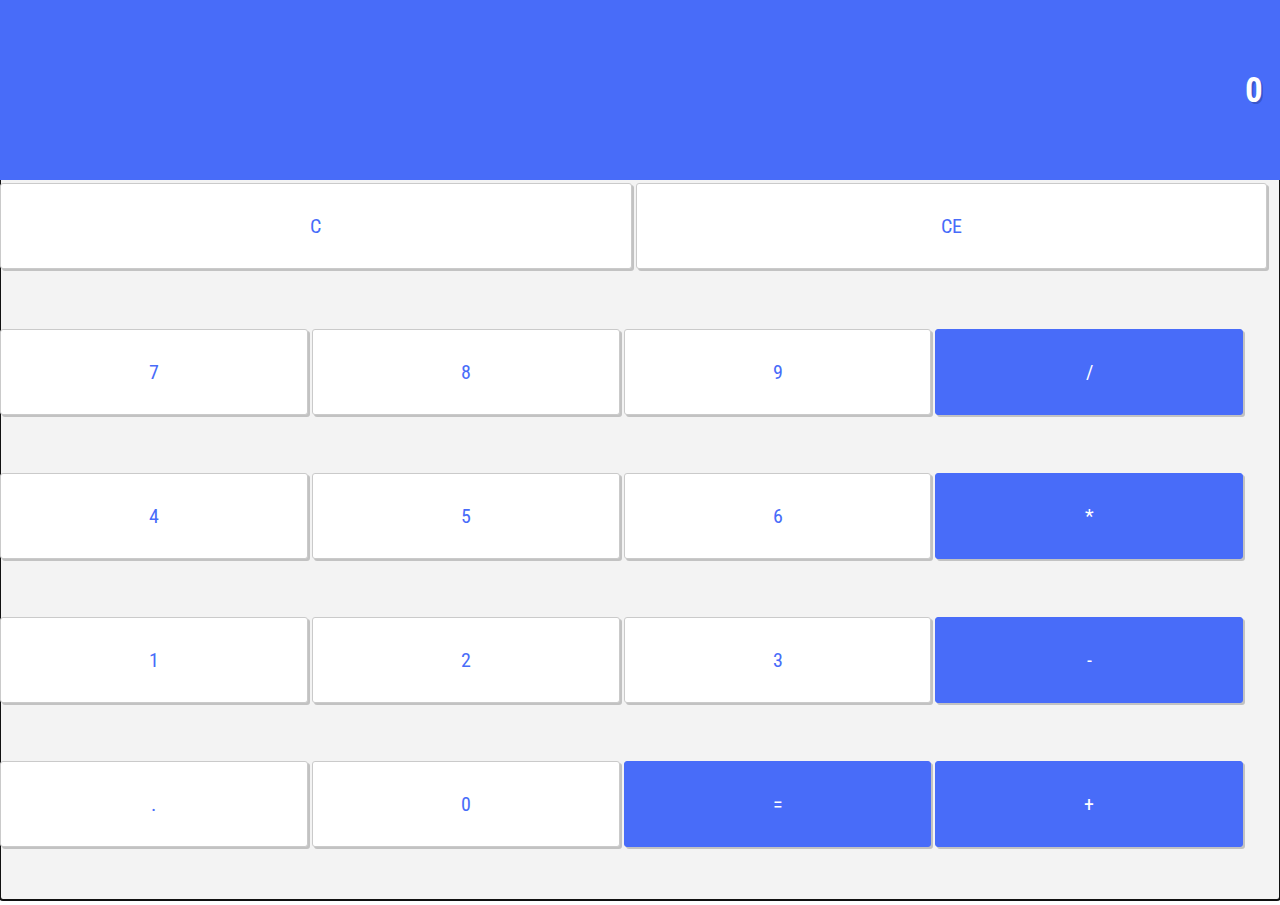
<file: index.html>
﻿<!DOCTYPE html>

<html>
<head>
	<title>Calculator App</title>
	<meta name="viewport" content="initial-scale=1, maximum-scale=1">
	<meta name="apple-mobile-web-app-capable" content="yes"/>
	<link href="content/index.css" rel="stylesheet" type="text/css" />
	<link href="content/animate.css" rel="stylesheet" type="text/css" />
	<link href='http://fonts.googleapis.com/css?family=Roboto+Condensed:400, 700' rel='stylesheet' type='text/css'>
	<script src="scripts/jquery-1.7.1.min.js" type="text/javascript"></script>
	<script src="scripts/jquery.mobile-1.1.0.min.js" type="text/javascript"></script>
	<script src="scripts/ripple.js" type="text/javascript"></script>
</head>
<body>
	<div id="calculator" class="page" data-role="page" data-theme="a" data-rockncoder-jspage="calculator">
		<!-- <header data-role="header">
			<h1>Awesomeculator</h1>
		</header> -->
		<div class="contentBox" data-role="content" >
			<input type="text" disabled="disabled" id="displayControl" value="0" />
			<div class="contentBox-grid-row1 display-animation">
				<div class="contentBox-grid-row1-column">
					<button class="btn animated zoomIn" button onclick="loadContent(1)" data-theme="b" id="keyC" data-rockncoder-tag="C">C</button>
				</div>
				<div class="contentBox-grid-row1-column">
					<button class="btn animated zoomIn" button onclick="loadContent(1)" data-theme="b" id="keyCe" data-rockncoder-tag="CE">CE</button>
				</div>
			</div>
			<div class="contentBox-grid-row2">
				<div class="contentBox-grid-row1-column2">
					<button class="btn animated zoomIn" button onclick="loadContent(1)" data-theme="b" id="key7" data-rockncoder-tag="7">7</button>
				</div>
				<div class="contentBox-grid-row1-column2">
					<button class="btn animated zoomIn" button onclick="loadContent(1)" data-theme="b" id="key8" data-rockncoder-tag="8" >8</button>
				</div>
				<div class="contentBox-grid-row1-column2">
					<button class="btn animated zoomIn" button onclick="loadContent(1)" data-theme="b" id="key9" data-rockncoder-tag="9" >9</button>
				</div>
				<div class="contentBox-grid-row1-column2">
					<button class="btn2 animated zoomIn" button onclick="loadContent(1)" data-theme="e" id="keyDivide" >/</button>
				</div>
			</div>
			<div class="contentBox-grid-row3">
				<div class="contentBox-grid-row1-column2">
					<button class="btn animated zoomIn" button onclick="loadContent(1)" data-theme="b" id="key4" data-rockncoder-tag="4" >4</button>
				</div>
				<div class="contentBox-grid-row1-column2">
					<button class="btn animated zoomIn" button onclick="loadContent(1)" data-theme="b" id="key5" data-rockncoder-tag="5" >5</button>
				</div>
				<div class="contentBox-grid-row1-column2">
					<button class="btn animated zoomIn" button onclick="loadContent(1)" data-theme="b" id="key6" data-rockncoder-tag="6" >6</button>
				</div>
				<div class="contentBox-grid-row1-column2">
					<button class="btn2 animated zoomIn" button onclick="loadContent(1)" data-theme="e" id="keyMultiply" >*</button>
				</div>
			</div>
			<div class="contentBox-grid-row3">
				<div class="contentBox-grid-row1-column2">
					<button class="btn animated zoomIn" button onclick="loadContent(1)" data-theme="b" id="key1" data-rockncoder-tag="1" >1</button>
				</div>
				<div class="contentBox-grid-row1-column2">
					<button class="btn animated zoomIn" button onclick="loadContent(1)" data-theme="b" id="key2" data-rockncoder-tag="2" >2</button>
				</div>
				<div class="contentBox-grid-row1-column2">
					<button class="btn animated zoomIn" button onclick="loadContent(1)" data-theme="b" id="key3" data-rockncoder-tag="3" >3</button>
				</div>
				<div class="contentBox-grid-row1-column2">
					<button class="btn2 animated zoomIn" button onclick="loadContent(1)" data-theme="e" id="keySubtract" >-</button>
				</div>
			</div>
			<div class="contentBox-grid-row3">
				<div class="contentBox-grid-row1-column2">
					<button class="btn animated zoomIn" button onclick="loadContent(1)" data-theme="e" id="keyDecimalPoint" data-rockncoder-tag=".">.</button>
				</div>
				<div class="contentBox-grid-row1-column2">
					<button class="btn animated zoomIn" button onclick="loadContent(1)" data-theme="b" id="key0" data-rockncoder-tag="0" >0</button>
				</div>
				<div class="contentBox-grid-row1-column2">
					<button class="btn2 animated zoomIn" button onclick="loadContent(1)" data-theme="e" id="keyEquals" >=</button>
				</div>
				<div class="contentBox-grid-row1-column2">
					<button class="btn2 animated zoomIn" button onclick="loadContent(1)" data-theme="e" id="keyAdd" >+</button>
				</div>
			</div>
		</div>
	</div>
	<script src="scripts/hideAddressBar.js" type="text/javascript"></script>
	<script src="scripts/app.js" type="text/javascript"></script>

<script type="text/javascript">
	$(document).ready(function(){
    	$("#keyAdd").click(function(){
        	$("#keyAdd").removeClass("animated zoomIn");
        	$("#keyAdd").addClass("animated pulse");
    	});
	});

	$(document).ready(function(){
    	$("#keySubtract").click(function(){
        	$("#keySubtract").removeClass("animated zoomIn");
        	$("#keySubtract").addClass("animated pulse");
    	});
	});

	$(document).ready(function(){
    	$("#keyMultiply").click(function(){
        	$("#keyMultiply").removeClass("animated zoomIn");
        	$("#keyMultiply").addClass("animated pulse");
    	});
	});

	$(document).ready(function(){
    	$("#keyDivide").click(function(){
        	$("#keyDivide").removeClass("animated zoomIn");
        	$("#keyDivide").addClass("animated pulse");
    	});
	});	

	$(document).ready(function(){
    	$("#keyEquals").click(function(){
        	$("#keyEquals").removeClass("animated zoomIn");
        	$("#keyEquals").addClass("animated pulse");
    	});
	});	

		
	</script>


<script>
var click = new Audio();
click.src = "click.mp3";
function loadContent(num){
    click.play(); // Play button sound now
    var div1 = document.getElementById("div1");
    div1.innerHTML = "Loaded content for section "+num;
}
</script>





</body>
</html>
</file>
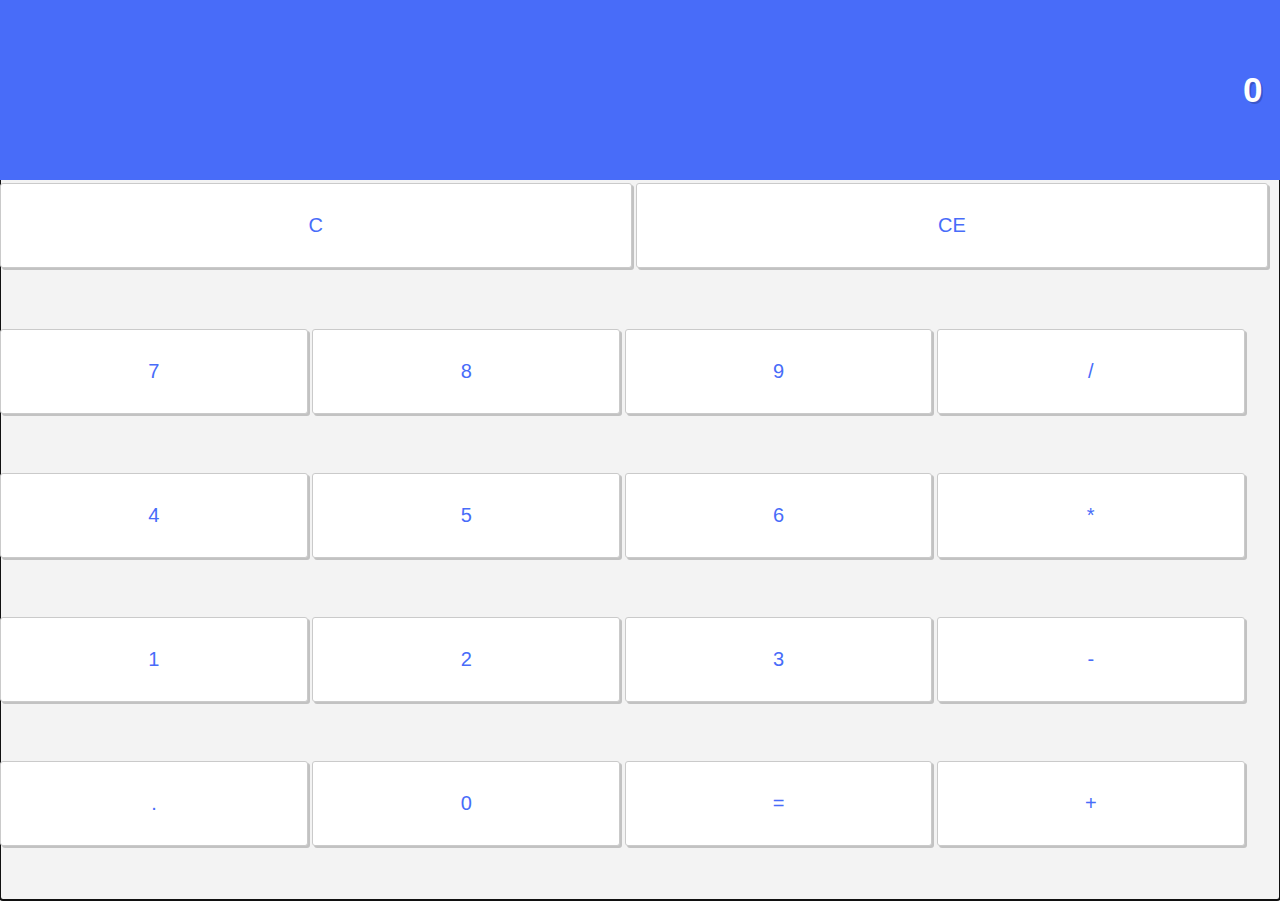
<file: calculator.html>
<!DOCTYPE html>

<html>
	<head>
		<title>Calculator App</title>
		<meta name="viewport" content="width=device-width, initial-scale=1" />
		<link href="content/index.css" rel="stylesheet" type="text/css" />

		<script src="scripts/jquery-1.7.1.min.js" type="text/javascript"></script>
		<script src="scripts/jquery.mobile-1.1.0.min.js" type="text/javascript"></script>
	</head>
	<body>
		<div id="calculator" class="page" data-role="page" data-theme="a" data-rockncoder-jspage="calculator">
			<div class="contentBox" data-role="content">
				<input type="text" id="displayControl" class="display" value="0" />
				<div class="contentBox-grid-row1">
					<div class="contentBox-grid-row1-column">
						<button class="btn" data-theme="b" id="keyC" data-rockncoder-tag="C">C</button>
					</div>
					<div class="contentBox-grid-row1-column">
						<button class="btn" data-theme="b" id="keyCe" data-rockncoder-tag="CE">CE</button>
					</div>
				</div>

				<div class="contentBox-grid-row2">
					<div class="contentBox-grid-row1-column2">
						<button class="btn" data-theme="b" id="7" data-rockncoder-tag="7">7</button>
					</div>
					<div class="contentBox-grid-row1-column2">
						<button class="btn" data-theme="b" id="8" data-rockncoder-tag="8">8</button>
					</div>
					<div class="contentBox-grid-row1-column2">
						<button class="btn" data-theme="b" id="9" data-rockncoder-tag="9">9</button>
					</div>
					<div class="contentBox-grid-row1-column2">
						<button class="btn" data-theme="b" id="/" data-rockncoder-tag="/">/</button>
					</div>
				</div>

				<div class="contentBox-grid-row3">
					<div class="contentBox-grid-row1-column2">
						<button class="btn" data-theme="b" id="4" data-rockncoder-tag="4">4</button>
					</div>
					<div class="contentBox-grid-row1-column2">
						<button class="btn" data-theme="b" id="5" data-rockncoder-tag="5">5</button>
					</div>
					<div class="contentBox-grid-row1-column2">
						<button class="btn" data-theme="b" id="6" data-rockncoder-tag="6">6</button>
					</div>
					<div class="contentBox-grid-row1-column2">
						<button class="btn" data-theme="b" id="*" data-rockncoder-tag="*">*</button>
					</div>
				</div>

				<div class="contentBox-grid-row3">
					<div class="contentBox-grid-row1-column2">
						<button class="btn" data-theme="b" id="1" data-rockncoder-tag="1">1</button>
					</div>
					<div class="contentBox-grid-row1-column2">
						<button class="btn" data-theme="b" id="2" data-rockncoder-tag="2">2</button>
					</div>
					<div class="contentBox-grid-row1-column2">
						<button class="btn" data-theme="b" id="3" data-rockncoder-tag="3">3</button>
					</div>
					<div class="contentBox-grid-row1-column2">
						<button class="btn" data-theme="b" id="-" data-rockncoder-tag="-">-</button>
					</div>
				</div>

				<div class="contentBox-grid-row3">
					<div class="contentBox-grid-row1-column2">
						<button class="btn" data-theme="b" id="." data-rockncoder-tag=".">.</button>
					</div>
					<div class="contentBox-grid-row1-column2">
						<button class="btn" data-theme="b" id="0" data-rockncoder-tag="0">0</button>
					</div>
					<div class="contentBox-grid-row1-column2">
						<button class="btn" data-theme="b" id="=" data-rockncoder-tag="=">=</button>
					</div>
					<div class="contentBox-grid-row1-column2">
						<button class="btn" data-theme="b" id="+" data-rockncoder-tag="+">+</button>
					</div>
				</div>
			</div>
		</div>
		<script src="scripts/hideAddressBar.js" type="text/javascript"></script>
		<script src="scripts/app.js" type="text/javascript"></script>
	</body>
</html>
</file>
<file: content/index.css>
body{
	font-family: 'Roboto Condensed', sans-serif;
}

*, *::after, *::before{
	-webkit-box-sizing: border-box;
	-moz-box-sizing: border-box;
	box-sizing: border-box;
}

.page{
	width: 100%;
	height: 100%;
	top: 0;
	left: 0;
	position: absolute;
	background: #f3f3f3;
	/*background: #cacaca;*/
}

span{
	visibility: hidden;
	display: none;
}

.contentBox{
	width: 100%;
	height: 100%;
	top: 0;
	left: 0;
	position: absolute;
}

input{
	width: 100%;
	height: 20%;
	position: relative;
	display: block;
	padding: 0.5em;
	text-align: right;
	font-size: 35px;
	font-family: 'Roboto Condensed', sans-serif;
	font-weight: 700;
	background-color: #486cf9;
	color: #fff;
	border: none;
	/*box-shadow: inset 4px 4px rgba(0, 0, 0, 0.2);*/
	text-shadow: 2px 2px rgba(0, 0, 0, 0.2);
}

.contentBox-grid-row1{
	width: 100%;
	height: 16.5%;
	position: relative;
	display: inline-block;
	top: 0.2em;
	float: left;
	margin: 0;
	padding: 0;
}

.contentBox-grid-row1-column{
	width: 49.35%;
	position: relative;
	display: inline-block;
	text-align: center;
	margin: 0;
	padding: 0;
}

.btn{
	padding: 1.5em 1em;
	text-align: center;
	width: 100%;
	height: 100%;
	border: 1px solid #cacaca;
	background-color: #fff;
	color: #486cf9;
	font-family: 'Roboto Condensed', sans-serif;
	font-weight: 400;
	font-size: 20px;
	display: inline-block;
	cursor: pointer;
	border-radius: 3px;
	box-shadow: 2px 2px rgba(0, 0, 0, 0.2);
	float: left;
}

.btn2{
	padding: 1.5em 1em;
	text-align: center;
	width: 100%;
	height: 100%;
	border: 1px solid #486cf9;
	background-color: #486cf9;
	color: #fff;
	font-family: 'Roboto Condensed', sans-serif;
	font-weight: 400;
	font-size: 20px;
	display: inline-block;
	white-space: nowrap;
	cursor: pointer;
	border-radius: 3px;
	box-shadow: 2px 2px rgba(0, 0, 0, 0.2);
	float: left;
}

.btn:active{
	background-color: #fff;
	transition: background-color 0.1s ease-in-out;
	transition-delay: 0s;
	box-shadow: 0px 0px #6b54d3;
	transition: box-shadow 0.1s ease-in-out;
}


.btn2:active{
	background-color: #3956c7;
	transition: background-color 0.1s ease-in-out;
	transition-delay: 0s;
	box-shadow: 0px 0px #6b54d3;
	transition: box-shadow 0.1s ease-in-out;
	-webkit-animation-name: pulse;
    animation-name: pulse;
    -webkit-animation-iteration-count: infinite;
}



.contentBox-grid-row1-column2{
	width: 24.05%;
	position: relative;
	display: inline-block;
	text-align: center;
	margin: 0;
	padding: 0;
}

.contentBox-grid-row2{
	width: 100%;
	height: 16%;
	position: relative;
	display: inline-block;
	left: 0;
	/*top: 0.2em;*/
	float: left;
}

.contentBox-grid-row3{
	width: 100%;
	height: 16%;
	position: relative;
	display: inline-block;
	left: 0;
	float: left;
}

.ripple{
  overflow:hidden;
}
</file>
